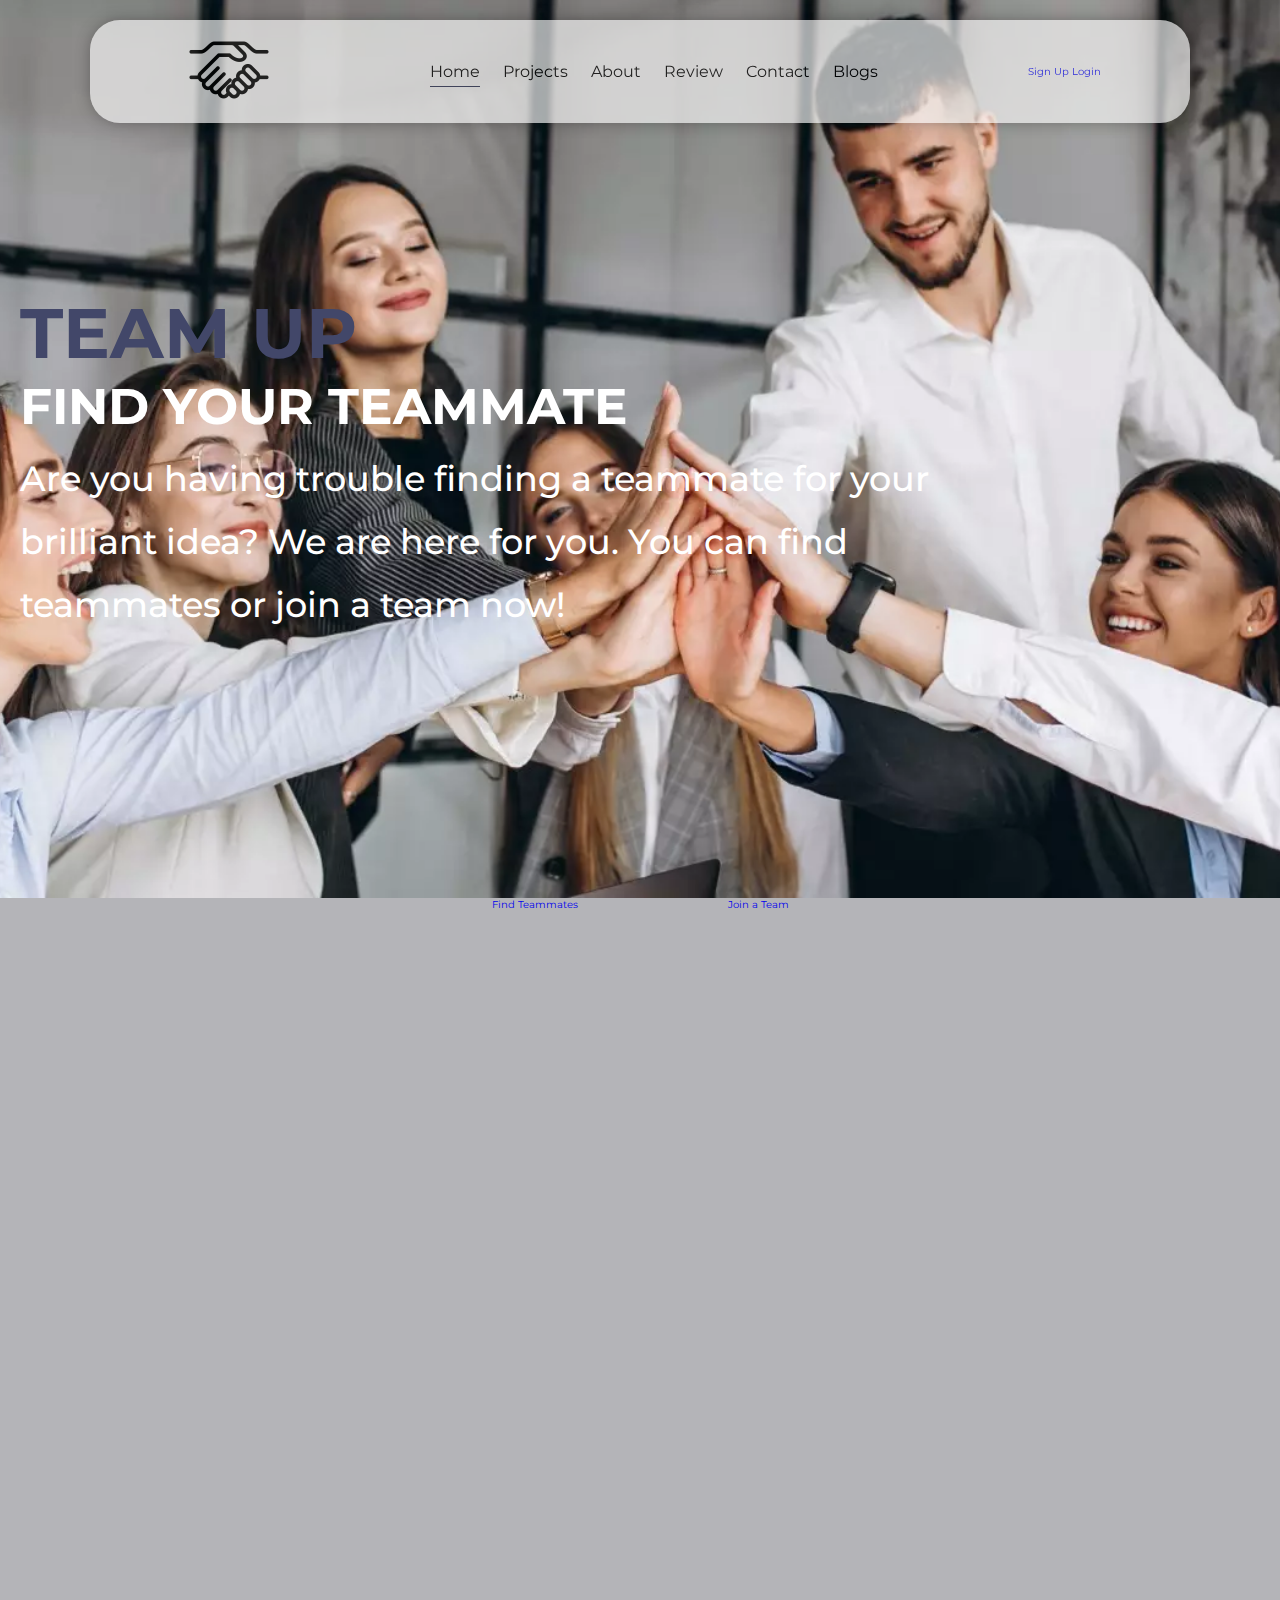
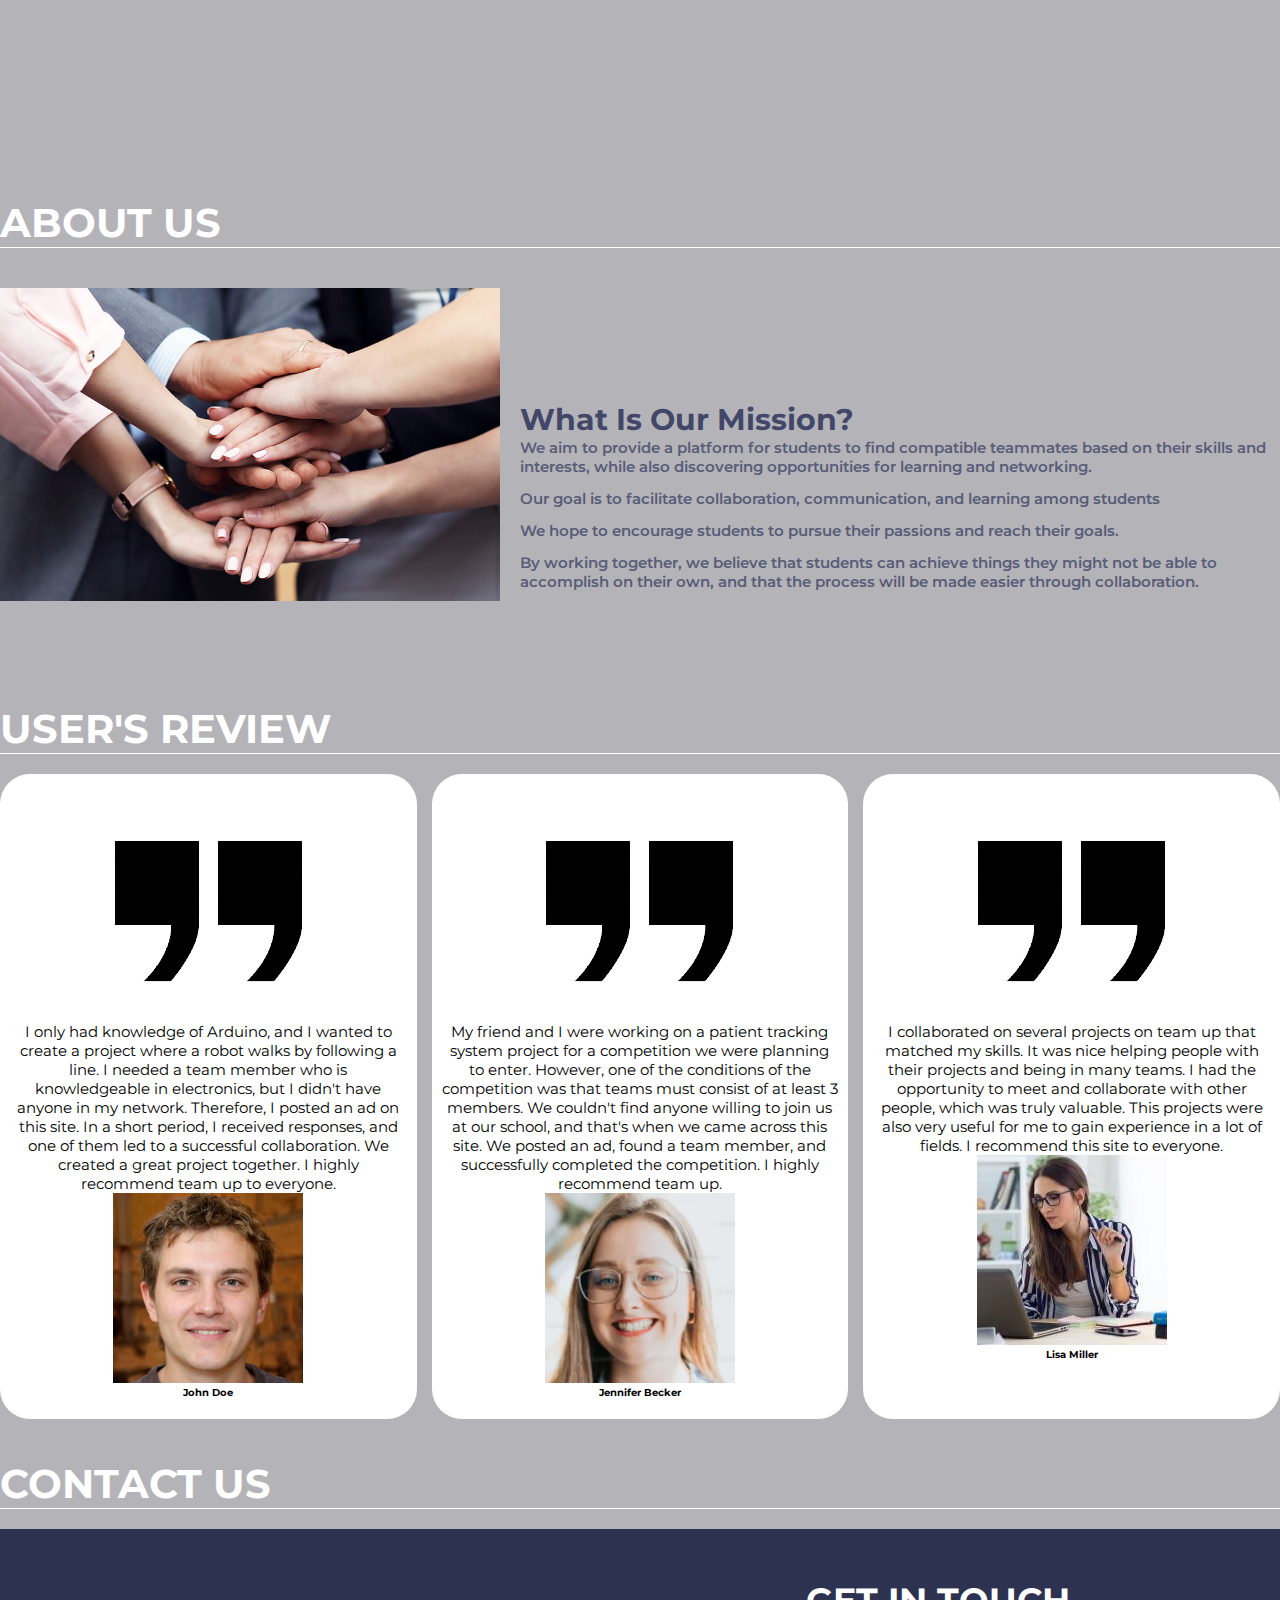
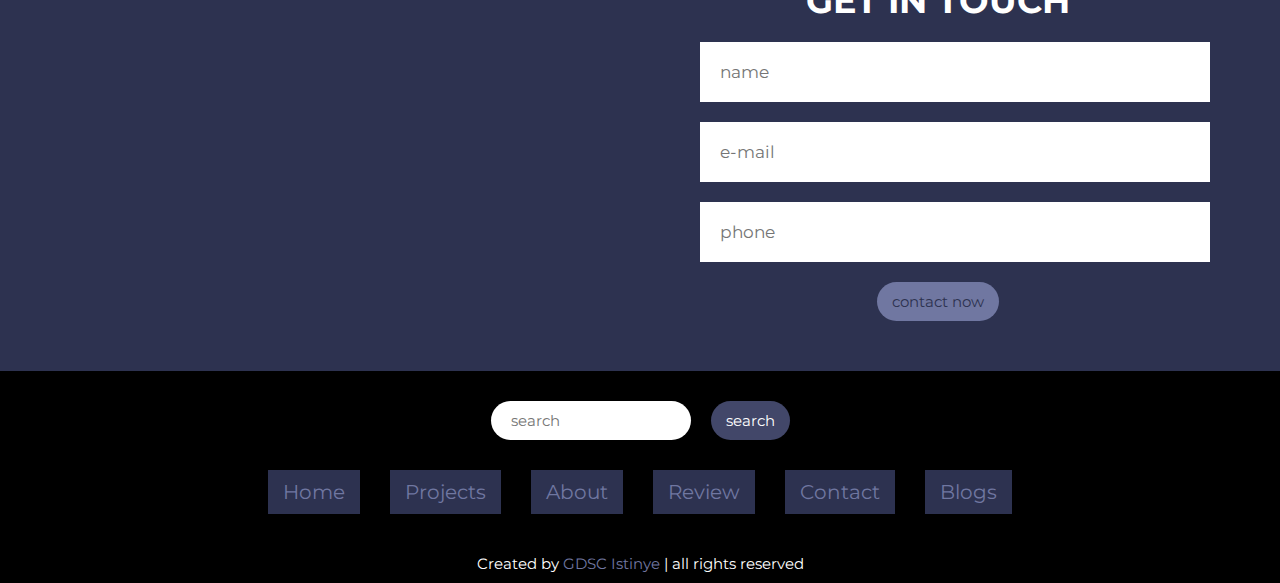
<file: index.html>
<!DOCTYPE html>
<html lang="en">

<head>
    <meta charset="UTF-8">
    <meta name="viewport" content="width=device-width, initial-scale=1.0">
    <title>Team Up</title>
    <link rel="stylesheet" href="https://cdnjs.cloudflare.com/ajax/libs/font-awesome/6.5.1/css/all.min.css"
        integrity="sha512-DTOQO9RWCH3ppGqcWaEA1BIZOC6xxalwEsw9c2QQeAIftl+Vegovlnee1c9QX4TctnWMn13TZye+giMm8e2LwA=="
        crossorigin="anonymous" referrerpolicy="no-referrer" />
    <link rel="stylesheet" href="styles.css">
</head>

<body>

    <!--header section start-->
    <header class="header">
        <a href="#">
            <img class="logo" src="images/logo.png" alt="logo" height="100px">
        </a>
        <nav class="navbar">
            <a href="#" class="active">Home</a>
            <a href="#">Projects</a>
            <a href="#">About</a>
            <a href="#">Review</a>
            <a href="#">Contact</a>
            <a href="#">Blogs</a>
        </nav>
        <div class="buttons">
            <a href="sign_up.html" class="btn">Sign Up</a>
            <a href="login.html" class="btn">Login</a>
        </div>

    </header>
    <!--header section end-->

    <!--home section start-->
    <section class="home">
        <div class="content">
            <h1>TEAM UP</h1>
            <h3>FIND YOUR TEAMMATE</h3>
            <p>Are you having trouble finding a teammate for your brilliant idea? We are here for you. You can find
                teammates or join a team now!</p>

        </div>
    </section>
    <!--home section end-->


    <!--projects section start-->
    <section class="projects">
        <div class="buttons">
            <a href="find_teammate.html" class="btn">Find Teammates</a>
            <a href="team_list.html" class="btn">Join a Team</a>
        </div>
    </section>

    <!--project section end-->


    <!--about section start-->
    <section class="about">
        <h3 class="heading">ABOUT US</h3>
        <div class="row">
            <div class="image">
                <img src="images/about.jpg" alt="" width="500px">
            </div>
            <div class="content">

                <h2>What Is Our Mission?</h2>
                <p>We aim to provide a platform for students to find compatible teammates based on their skills and
                    interests, while also discovering opportunities for learning and networking.
                </p> <br>
                <p> Our goal is to facilitate collaboration, communication, and learning among students</p> <br>
                <p> We hope to encourage students to pursue their passions and reach their goals.
                </p> <br>
                <p>By working together, we believe that students can achieve things they might not be able to accomplish
                    on their own, and that the process will be made easier through collaboration.
                </p>
            </div>
        </div>
    </section>
    <!--about section end-->


    <!--review section start-->
    <section class="review">
        <h3 class="heading">USER'S REVIEW</h3>
        <div class="box_container">
            <div class="box">
                <img src="images/quote.png" alt="">
                <p>I only had knowledge of Arduino, and I wanted to create a project where a robot walks by following a
                    line. I needed a team member who is knowledgeable in electronics, but I didn't have anyone in my
                    network. Therefore, I posted an ad on this site. In a short period, I received responses, and one of
                    them led to a successful collaboration. We created a great project together. I highly recommend
                    team up to everyone.</p>
                <img src="images/avatar-1.png" alt="user">
                <h4>John Doe</h4>
                <div class="stars">
                    <i class="fas fa-star"></i>
                    <i class="fas fa-star"></i>
                    <i class="fas fa-star"></i>
                    <i class="fas fa-star"></i>
                    <i class="fas fa-star"></i>
                </div>
            </div>
            <div class="box">
                <img src="images/quote.png" alt="">
                <p>My friend and I were working on a patient tracking system project for a competition we were planning
                    to enter. However, one of the conditions of the competition was that teams must consist of at least
                    3 members. We couldn't find anyone willing to join us at our school, and that's when we came across
                    this site. We posted an ad, found a team member, and successfully completed the competition. I
                    highly recommend team up.</p>
                <img src="images/avatar-2.png" alt="user">
                <h4>Jennifer Becker</h4>
                <div class="stars">
                    <i class="fas fa-star"></i>
                    <i class="fas fa-star"></i>
                    <i class="fas fa-star"></i>
                    <i class="fas fa-star"></i>
                    <i class="fas fa-star"></i>
                </div>
            </div>
            <div class="box">
                <img src="images/quote.png" alt="">
                <p>I collaborated on several projects on team up that matched my skills. It was nice helping people with
                    their projects and being in many teams. I had the opportunity
                    to meet and collaborate with other people, which was truly valuable. This projects were also very
                    useful for me to gain experience in a lot of fields. I recommend this site to
                    everyone.</p>
                <img src="images/avatar-3.png" alt="user">
                <h4>Lisa Miller</h4>
                <div class="stars">
                    <i class="fas fa-star"></i>
                    <i class="fas fa-star"></i>
                    <i class="fas fa-star"></i>
                    <i class="fas fa-star"></i>
                    <i class="fas fa-star"></i>
                </div>
            </div>
        </div>

    </section>
    <!--review section end-->


    <!--contact section start-->
    <section class="contact">
        <h3 class="heading">CONTACT US</h3>
        <div class="row">
            <iframe class="map"
                src="https://www.google.com/maps/embed?pb=!1m14!1m8!1m3!1d12025.358962124223!2d28.9858336!3d41.1052707!3m2!1i1024!2i768!4f13.1!3m3!1m2!1s0x14cab42880b64df7%3A0xd80adff1f993b15b!2s%C4%B0stinye%20%C3%9Cniversitesi%20Vadi%20H%20Yerle%C5%9Fkesi!5e0!3m2!1str!2str!4v1707145307219!5m2!1str!2str"
                loading="lazy" referrerpolicy="no-referrer-when-downgrade"></iframe>
            <form action="">
                <h3>GET IN TOUCH</h3>
                <div class="inputBox">
                    <i class="fas fa-user"></i>
                    <input type="text" placeholder="name" name="" id="">
                </div>
                <div class="inputBox">
                    <i class="fas fa-envelope"></i>
                    <input type="email" placeholder="e-mail" name="" id="">
                </div>
                <div class="inputBox">
                    <i class="fas fa-phone"></i>
                    <input type="number" placeholder="phone" name="" id="">
                </div>
                <input type="submit" class="btn" value="contact now">
            </form>

        </div>

    </section>
    <!--contact section end-->


    <!--footer section start-->
    <section class="footer">
        <div class="search">
            <input type="text" class="search-input"
            placeholder="search">
            <button class="btn">search</button>
        </div>
        <div class="links">
            <a href="#">Home</a>
            <a href="#">Projects</a>
            <a href="#">About</a>
            <a href="#">Review</a>
            <a href="#">Contact</a>
            <a href="#">Blogs</a>
        </div>
        <div class="credit">
            Created by <span>GDSC Istinye</span> | all rights reserved
        </div>

    </section>
    <!--footer section end-->

</body>

</html>
</file>
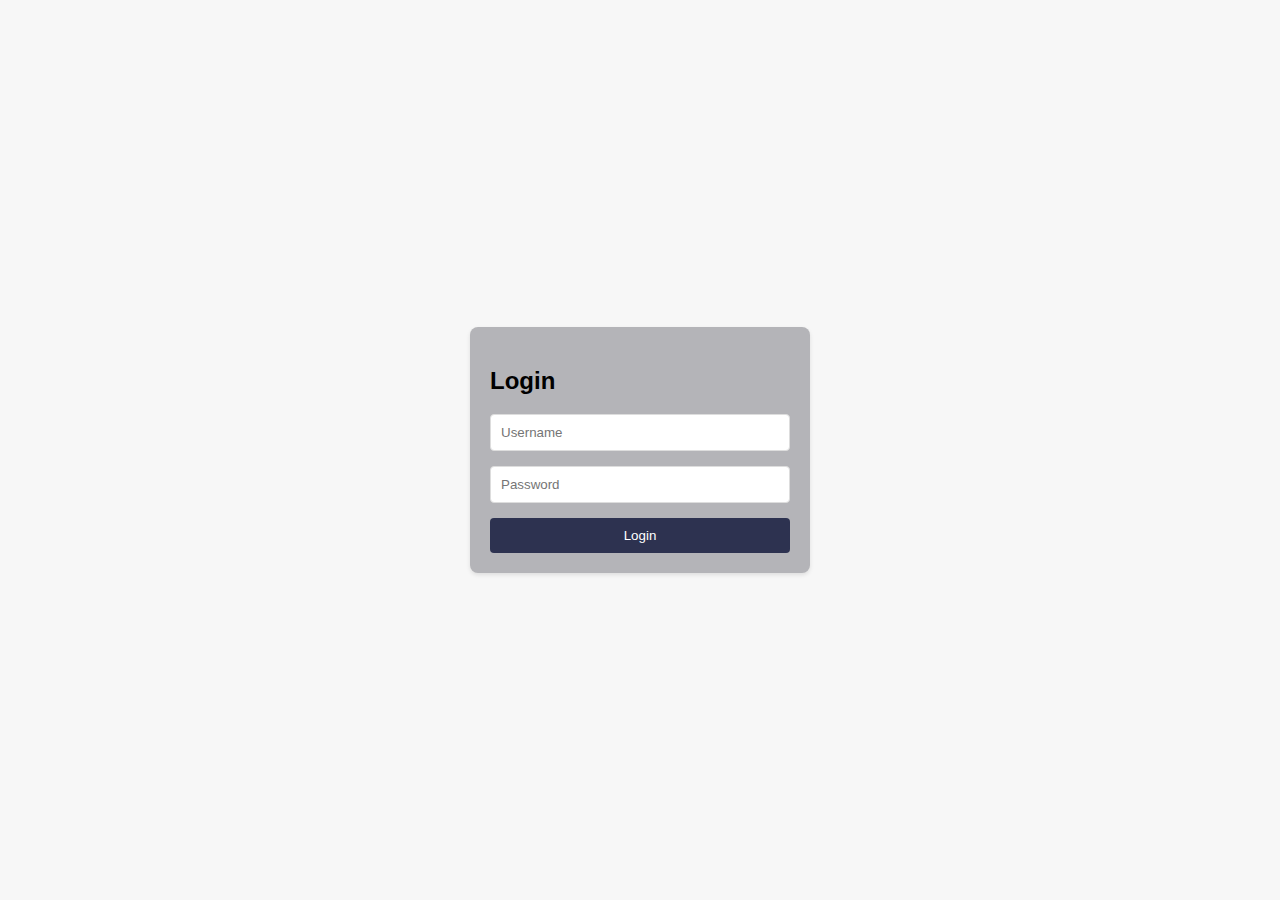
<file: login.html>
<!DOCTYPE html>
<html lang="en">
<head>
<meta charset="UTF-8">
<meta name="viewport" content="width=device-width, initial-scale=1.0">
<title>Login Screen</title>
<style>
    body {
        font-family: 'Arial', sans-serif;
        background-color: #f7f7f7;
        display: flex;
        justify-content: center;
        align-items: center;
        height: 100vh;
        margin: 0;
    }
    .login-form {
        background: #B4B4B8;
        padding: 20px;
        border-radius: 8px;
        box-shadow: 0 2px 4px rgba(0, 0, 0, 0.1);
        width: 300px;
    }
    .form-control {
        width: 100%;
        padding: 10px;
        margin-bottom: 15px;
        border: 1px solid #ddd;
        border-radius: 4px;
        box-sizing: border-box; /* To include padding in the input width */
    }
    .form-control:focus {
        outline: none;
        border-color: #2D3250;
    }
    .form-submit {
        width: 100%;
        padding: 10px;
        border: none;
        border-radius: 4px;
        color: #fff;
        background-color: #2D3250;
        cursor: pointer;
    }
    .form-submit:hover {
        background-color: #2D3250;
    }
</style>
</head>
<body>

<div class="login-form">
    <h2>Login</h2>
    <form action="/submit-your-login-form" method="post">
        <input type="text" class="form-control" id="username" name="username" placeholder="Username" required>
        <input type="password" class="form-control" id="password" name="password" placeholder="Password" required>
        <button type="submit" class="form-submit">Login</button>
    </form>
</div>

</body>
</html>
</file>
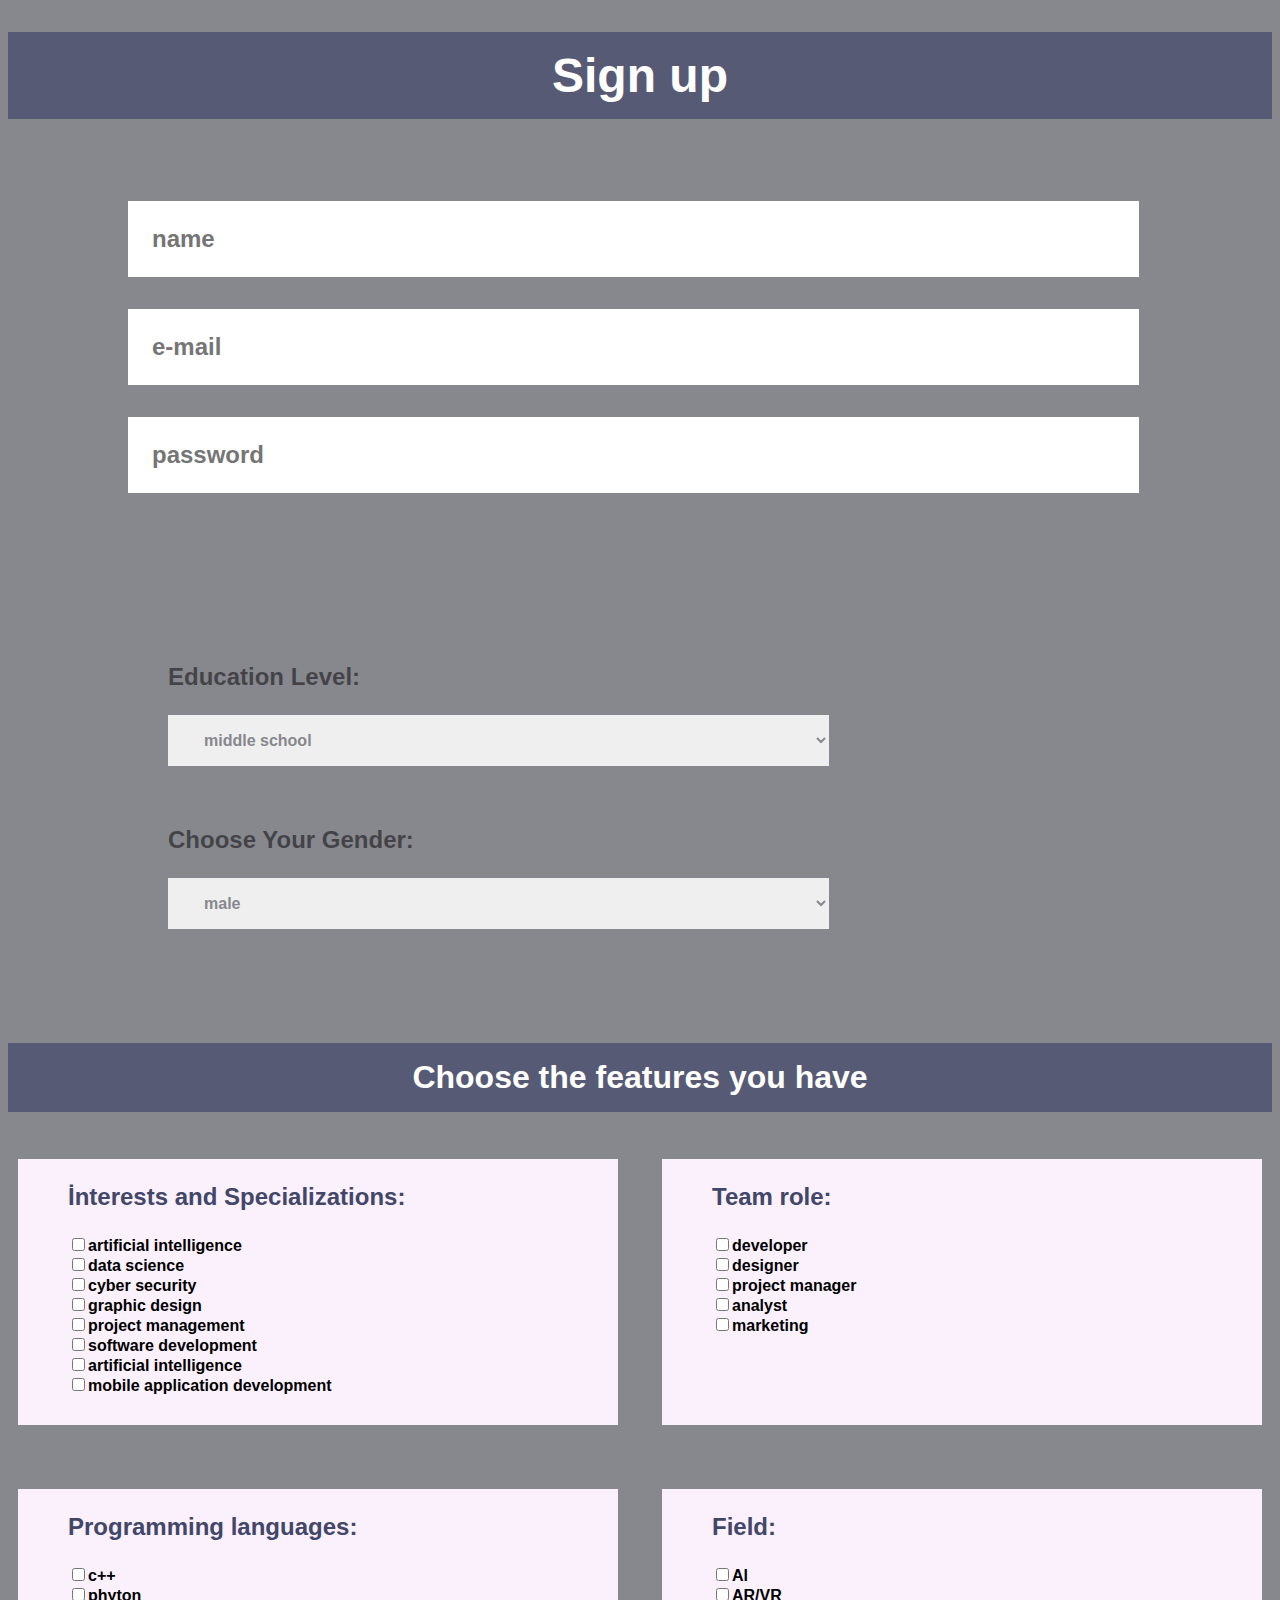
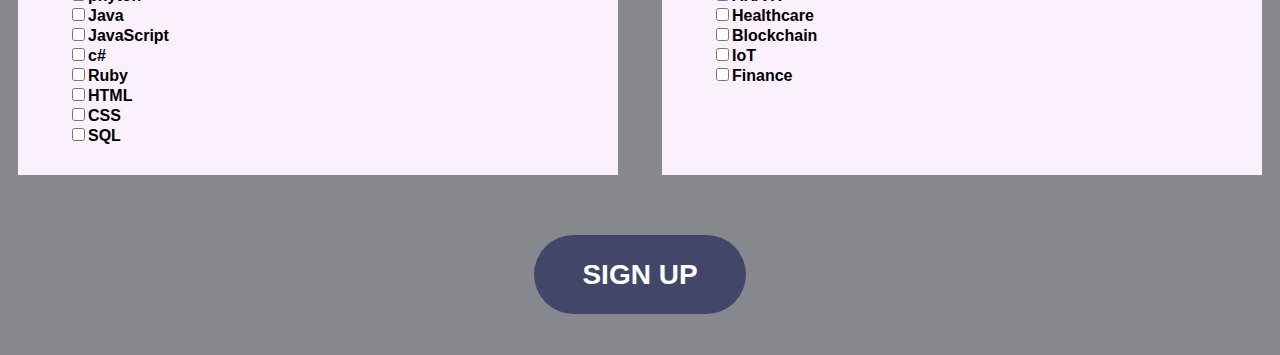
<file: sign_up.html>
<!DOCTYPE html>
<html lang="en">

<head>
    <meta charset="UTF-8">
    <meta name="viewport" content="width=device-width, initial-scale=1.0">
    <title>Team Up</title>
    <link rel="stylesheet" href="https://cdnjs.cloudflare.com/ajax/libs/font-awesome/6.5.1/css/all.min.css"
        integrity="sha512-DTOQO9RWCH3ppGqcWaEA1BIZOC6xxalwEsw9c2QQeAIftl+Vegovlnee1c9QX4TctnWMn13TZye+giMm8e2LwA=="
        crossorigin="anonymous" referrerpolicy="no-referrer" />
    <style>
        * {
            font-family: 'Montserrat', sans-serif;
            box-sizing: border-box;
            outline: none;
            border: none;
            text-decoration: none;
            text-transform: none;
            transition: 0.2s ease;
            font-weight: 550;
            font-size: 1rem;
        }

        body {
            font-family: Verdana, monospace, sans-serif;
            font-size: 12px;
            font-weight: bold;
            text-align: justify;
            min-height: 800px;
            background-color: #87878e;
        }



        h1 {
            font-size: 3rem;
            font-weight: 700;
            text-align: center;
            background-color: rgb(66, 71, 105, 0.7);
            color: white;
            padding: 1rem;
        }

        .inputs {
            display: inline;
            flex-wrap: wrap;
            gap: 1rem;
            padding: 2rem 10rem;
        }


        .inputs form {
            flex: 1 1 45rem;
            padding: 3rem 1rem;
            text-align: center;
            width: 100%;
            object-fit: cover;
        }


        .inputs .inputBox {
            display: flex;
            align-items: center;
            margin: 2rem 0;
        }

        .inputs .inputBox i {
            color: white;
            font-size: 2rem;
            padding-left: 2rem;
            padding-right: 1.5rem;
            margin-right: 1rem;
            margin-left: 3rem;
        }

        .inputs .inputBox input {
            width: 80%;
            padding: 1.5rem;
            font-size: 1.5rem;
            background-color: none;
            margin-right: 5rem;
        }



        .selections {
            margin-top: 5rem;
            margin-top: 5rem;
            margin-bottom: 5rem;
            padding: 1rem 10rem;
            display: grid;
        }

        .selections h3 {
            font-size: 1.5rem;
            width: 50%;
            color: rgb(0, 0, 0, 0.5);
        }

        .selections select {
            font-size: 1rem;
            padding: 1rem 2rem;
            color: #87878e;
            width: 70%;
        }

        h2 {
            font-size: 2rem;
            font-weight: 600;
            background-color: rgb(66, 71, 105, 0.7);
            color: white;
            padding: 1rem;
            text-align: center;
        }

        .box-container {
            display: grid;
            grid-template-columns: repeat(auto-fit, minmax(30rem, 1fr));
            gap: 1.5rem;
        }

        .box {
            padding-left: 50px;
            padding-bottom: 30px;
            background-color: #FAF1FC;
            margin: 20px 10px;
        }

        .box h3 {
            font-size: 1.5rem;
            font-weight: 800;
            color: #424769;
        }

        .btn {
            font-size: 1.75rem;
            background-color: #424769;
            padding: 1.5rem 3rem;
            border-radius: 2.5rem;
            color: white;
            cursor: pointer;
            align-items: center;
            margin-top: 10rem;
            margin-bottom: 10rem;
            text-decoration: none;
        }

        .button {
            text-align: center;
            margin-bottom: 4rem;
            margin-top: 4rem;
            align-self: center;
        }
    </style>
</head>

<body>
    <div class="signup-form">
        <form action="index.html">
            <h1>Sign up</h1>

            <div class="inputs">
                <div class="inputBox">
                    <i class="fas fa-user"></i>
                    <input type="text" placeholder="name" name="" id="">
                </div>
                <div class="inputBox">
                    <i class="fas fa-envelope"></i>
                    <input type="email" placeholder="e-mail" name="" id="">
                </div>
                <div class="inputBox">
                    <i class="fa-solid fa-lock"></i>
                    <input type="password" placeholder="password" name="" id="">
                </div>
            </div>

            <div class="selections">
                <h3>Education Level:</h3>
                <select>
                    <option value="middle school">middle school</option>
                    <option value="high school">high school</option>
                    <option value="universty">university</option>

                </select><br><br>

                <h3>Choose Your Gender:</h3>
                <select>
                    <option value="male">male</option>
                    <option value="female">female</option>

                </select><br>
            </div>

            <h2>Choose the features you have</h2>

            <div class="box-container">
                <div class="box">
                    <div class="interests">
                        <h3>İnterests and Specializations: <br></h3>
                        <input type="checkbox">artificial intelligence<br>
                        <input type="checkbox">data science<br>
                        <input type="checkbox">cyber security<br>
                        <input type="checkbox">graphic design<br>
                        <input type="checkbox">project management<br>
                        <input type="checkbox">software development<br>
                        <input type="checkbox">artificial intelligence<br>
                        <input type="checkbox">mobile application development<br>
                    </div>
                </div>

                <div class="box">
                    <div class="team-role">
                        <h3>Team role: <br></h3>
                        <input type="checkbox">developer<br>
                        <input type="checkbox">designer<br>
                        <input type="checkbox">project manager<br>
                        <input type="checkbox">analyst<br>
                        <input type="checkbox">marketing<br>
                    </div>
                </div>

                <div class="box">
                    <div class="programming-languages">
                        <h3>Programming languages: <br></h3>
                        <input type="checkbox">c++<br>
                        <input type="checkbox">phyton<br>
                        <input type="checkbox">Java<br>
                        <input type="checkbox">JavaScript<br>
                        <input type="checkbox">c#<br>
                        <input type="checkbox">Ruby<br>
                        <input type="checkbox">HTML<br>
                        <input type="checkbox">CSS<br>
                        <input type="checkbox">SQL<br>
                    </div>
                </div>



                <div class="box">
                    <div class="field">
                        <h3>Field: <br></h3>
                        <input type="checkbox">Al<br>
                        <input type="checkbox">AR/VR<br>
                        <input type="checkbox">Healthcare<br>
                        <input type="checkbox">Blockchain<br>
                        <input type="checkbox">IoT<br>
                        <input type="checkbox">Finance<br>
                    </div>
                </div>
            </div>


            <div class="button">
                <a href="index.html" class="btn">SIGN UP</a>
            </div>
</file>
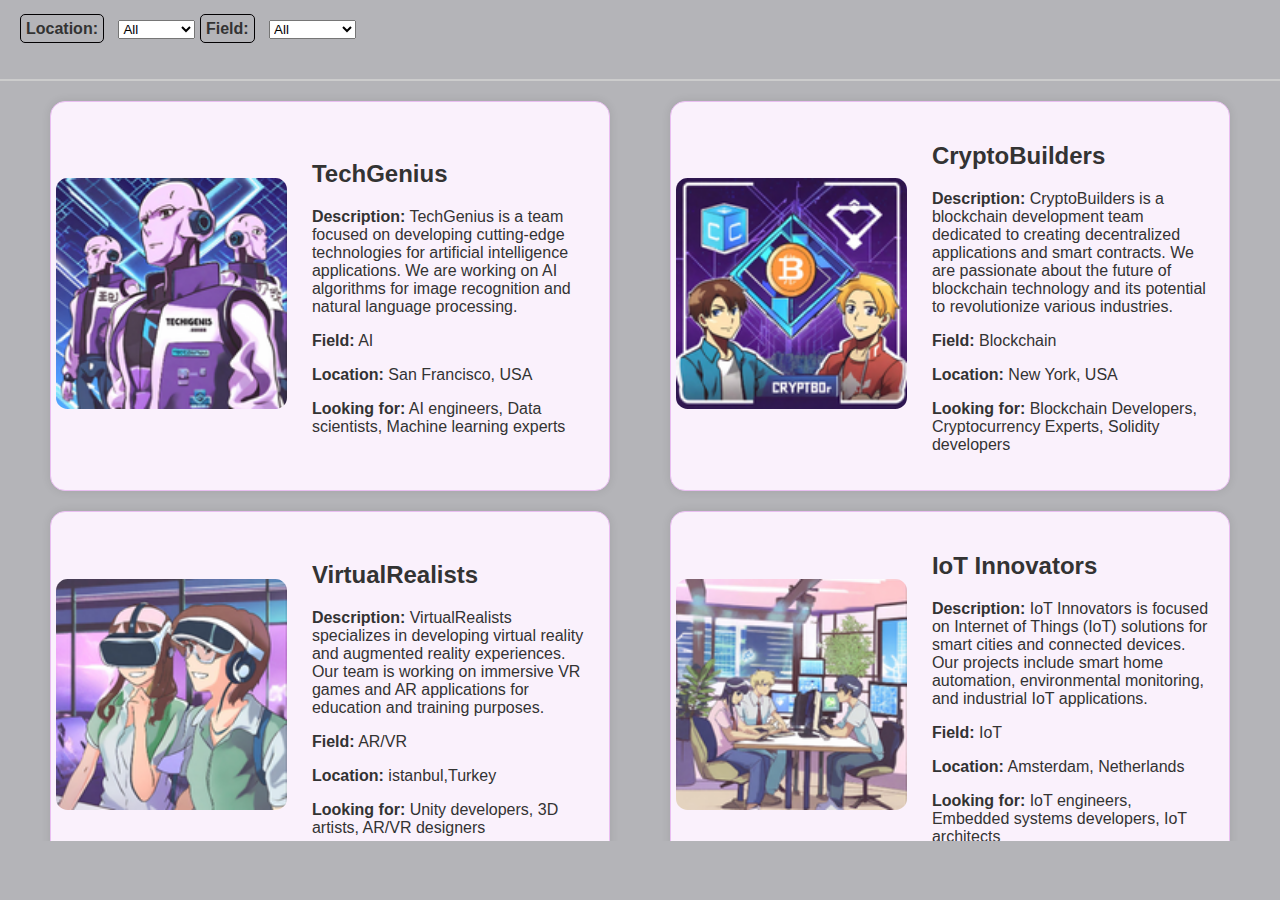
<file: team_list.html>
<!DOCTYPE html>
<html lang="en">

<head>
    <meta charset="UTF-8">
    <meta name="viewport" content="width=device-width, initial-scale=1.0">
    <title>Team List</title>
    <style>
        body {
            font-family: Arial, sans-serif;
            margin: 0;
            padding: 0;
            background-color: #B4B4B8;
            color: #333;
        }

        .filter-section {
            text-align:left;
            background-color: #B4B4B8;
            padding: 20px;
            border-bottom: 2px solid #ccc;
        }

        .filter-section label {
            text-size-adjust: px;
            border: 1px solid #020002;
            border-radius: 5px;
            margin-right: 10px;
            padding: 5px;
        }

        .team-section {
            display: flex;
            flex-wrap: wrap;
            justify-content: space-around;
            padding: 20px;
            max-height: 80vh;
            overflow-y: auto;
        }

        .team-box {
            width: 45%;
            margin-bottom: 20px;
            border: 1px solid #E9BEF1;
            border-radius: 15px;
            background-color: #FAF1FC;
            overflow: hidden;
            box-shadow: 0px 0px 10px 0px rgba(0, 0, 0, 0.1);
            display: flex;
            align-items: center;
        }

        .team-image {
            width: 50%;
            padding: 5px;
        }

        .team-image img {
            width: 100%;
            border-radius: 5%;
        }

        .team-description {
            width: 60%;
            padding: 20px;
        }

        .team-tags {
            padding: 20px;
            background-color: #f2f2f2;
            border-top: 1px solid #ccc;
        }

        .filter {
            margin-bottom: 20px;
        }
    </style>
</head>

<body>
    <div class="filter-section">
        <div class="filter">
            <label for="location"><strong>Location:</strong></label>
            <select name="location" id="location">
                <option value="">All</option>
                <option value="USA">USA</option>
                <option value="Canada">Canada</option>
                <option value="Turkey">Turkey</option>
                <option value="Germany">Germany</option>
            </select>

            <label for="field"><strong>Field:</strong></label>
            <select name="field" id="field">
                <option value="">All</option>
                <option value="AI">AI</option>
                <option value="Blockchain">Blockchain</option>
                <option value="AR/VR">AR/VR</option>
                <option value="IoT">IoT</option>
                <option value="Healthcare">Healthcare</option>
                <option value="Finance">Finance</option>
                <option value="Education">Education</option>
            </select>
        </div>
    </div>

    <div class="team-section">

        <!-- Team 1 -->
        <div class="team-box" data-location="USA" data-field="AI">
            <div class="team-image">
                <img src="team_images/1.png" alt="Team 1">
            </div>
            <div class="team-description">
                <h2>TechGenius</h2>
                <p><strong>Description:</strong> TechGenius is a team focused on developing cutting-edge technologies for artificial intelligence applications. We are working on AI algorithms for image recognition and natural language processing.</p>
                <p><strong>Field:</strong> AI</p>
                <p><strong>Location:</strong> San Francisco, USA</p>
                <p><strong>Looking for:</strong>  AI engineers, Data scientists, Machine learning experts</p>
            </div>
        </div>

        <!-- Team 2 -->
        <div class="team-box" data-location="USA" data-field="Blockchain">
            <div class="team-image">
                <img src="team_images/crypto.png" alt="CryptoBuilders">
            </div>
            <div class="team-description">
                <h2>CryptoBuilders</h2>
                <p><strong>Description:</strong> CryptoBuilders is a blockchain development team dedicated to creating decentralized applications and smart contracts. We are passionate about the future of blockchain technology and its potential to revolutionize various industries.</p>
                <p><strong>Field:</strong> Blockchain</p>
                <p><strong>Location:</strong> New York, USA</p>
                <p><strong>Looking for:</strong> Blockchain Developers, Cryptocurrency Experts, Solidity developers</p>
            </div>
        
        </div>

        <!-- Team3-->
        <div class="team-box" data-location="Turkey" data-field="AR/VR">
            <div class="team-image">
                <img src="team_images/AR.png" alt="VirtualRealists">
            </div>
            <div class="team-description">
                <h2>VirtualRealists</h2>
                <p><strong>Description:</strong> VirtualRealists specializes in developing virtual reality and augmented reality experiences. Our team is working on immersive VR games and AR applications for education and training purposes.</p>
                <p><strong>Field:</strong> AR/VR</p>
                <p><strong>Location:</strong> istanbul,Turkey</p>
                <p><strong>Looking for:</strong> Unity developers, 3D artists, AR/VR designers</p>
            </div>
            
        </div>

        <!-- Team 4-->
        <div class="team-box" data-location="Netherlands" data-field="IoT">
            <div class="team-image">
                <img src="team_images/iot.png" alt="IoT Innovators">
            </div>
            <div class="team-description">
                <h2>IoT Innovators</h2>
                <p><strong>Description:</strong> IoT Innovators is focused on Internet of Things (IoT) solutions for smart cities and connected devices. Our projects include smart home automation, environmental monitoring, and industrial IoT applications.</p>
                <p><strong>Field:</strong> IoT</p>
                <p><strong>Location:</strong> Amsterdam, Netherlands</p>
                <p><strong>Looking for:</strong> IoT engineers, Embedded systems developers, IoT architects</p>
            </div>
        
        </div>

        <!-- Team 5 -->
        <div class="team-box" data-location="USA" data-field="Healthcare">
            <div class="team-image">
                <img src="team_images/healt.png" alt=" HealthTech Hub">
            </div>
            <div class="team-description">
                <h2> HealthTech Hub</h2>
                <p><strong>Description:</strong> HealthTech Hub is dedicated to developing innovative healthcare technologies to improve patient care and medical services. Our projects range from telemedicine platforms to wearable health devices.</p>
                <p><strong>Field:</strong> Healthcare</p>
                <p><strong>Location:</strong> Boston, USA</p>
                <p><strong>Looking for:</strong>   Healthcare IT specialists, Medical device engineers, Bioinformatics experts</p>
            </div>
            
        </div>

        <!-- Team 6 -->
        <div class="team-box" data-location="USA" data-field="Finance">
            <div class="team-image">
                <img src="team_images/finance.png" alt="FinTech Wizards">
            </div>
            <div class="team-description">
                <h2>FinTech Wizards</h2>
                <p><strong>Description:</strong> FinTech Wizards is a team focusing on financial technology solutions, including payment systems, peer-to-peer lending platforms, and robo-advisors. We aim to disrupt the finance industry with innovative fintech products.</p>
                <p><strong>Field:</strong> Finance</p>
                <p><strong>Location:</strong>  New York City, USA</p>
                <p><strong>Looking for:</strong>  FinTech developers, Financial analysts, Blockchain specialists</p>
            </div>

        </div>

        <!-- Team 7-->
        <div class="team-box" data-location="Germany" data-field="Education">
            <div class="team-image">
                <img src="team_images/edu.png" alt="EduInnovate">
            </div>
            <div class="team-description">
                <h2>Eduinnovate</h2>
                <p><strong>Description:</strong> EduInnovate is committed to revolutionizing education through technology. Our projects include e-learning platforms, educational games, and personalized learning tools.</p>
                <p><strong>Field:</strong> Education</p>
                <p><strong>Location:</strong> Berlin, Germany</p>
                <p><strong>Looking for:</strong> EdTech developers, Instructional designers, Learning experience designers</p>
            </div>
            
        </div>

        <!-- Team 8-->
        <div class="team-box" data-location="Canada" data-field="Social Impact">
            <div class="team-image">
                <img src="team_images/social.png" alt="SocialImpact Innovators">
            </div>
            <div class="team-description">
                <h2>Socialimpact Innovators</h2>
                <p><strong>Description:</strong>SocialImpact Innovators is dedicated to using technology for positive social change. Our projects focus on addressing social issues such as poverty, inequality, and access to education through innovative tech solutions.</p>
                <p><strong>Field:</strong> Social Impact</p>
                <p><strong>Location:</strong>  Toronto, Canada</p>
                <p><strong>Looking for:</strong> Social entrepreneurs, Non-profit leaders, Community organizers</p>
            </div>
           
        </div>
        
        <!-- Diğer takımlar buraya eklenebilir -->
    </div>

    <script>
        // Filtreleme işlevi
        document.addEventListener('DOMContentLoaded', function() {
            const locationFilter = document.getElementById('location');
            const fieldFilter = document.getElementById('field');
            const teamBoxes = document.querySelectorAll('.team-box');

            locationFilter.addEventListener('change', filterTeams);
            fieldFilter.addEventListener('change', filterTeams);

            function filterTeams() {
                const selectedLocation = locationFilter.value;
                const selectedField = fieldFilter.value;

                teamBoxes.forEach(function(box) {
                    const location = box.getAttribute('data-location');
                    const field = box.getAttribute('data-field');

                    if ((selectedLocation === '' || location === selectedLocation) &&
                        (selectedField === '' || field === selectedField)) {
                        box.style.display = 'flex';
                    } else {
                        box.style.display = 'none';
                    }
                });
            }
        });
    </script>
</body>
</html>
</file>
<file: styles.css>
@import url('https://fonts.googleapis.com/css2?family=Montserrat:wght@100;200;300;400;600;800&display=swap');


:root {
    --main-color: #B4B4B8;
    --black-color: #12121212;
    --border: 0.1rem solid rgb(248, 250, 229, 0.4);
    --second-color: #2D3250;
    --third-color: #424769;
    --fifth-color: #7077A1;

}

* {
    font-family: 'Montserrat', sans-serif;
    margin: 0;
    padding: 0;
    box-sizing: border-box;
    outline: none;
    border: none;
    text-decoration: none;
    text-transform: none;
    transition: 0.2s ease;
}

/*base html codes*/
html {
    font-size: 62.5%;
    overflow-x: hidden;
    scroll-behavior: smooth;
    scroll-padding-top: 9rem;
    background-color: var(--main-color);
}

html::-webkit-scrollbar {
    width: 0.8rem;
    background-color: white;
}

html::-webkit-scrollbar-thumb {
    width: 0.8rem;
    border-radius: 3rem;
    background-color: black;
}

.heading{
    font-size: 4rem;
    color: white;
    border-bottom: 1px solid white;
    margin-bottom: 2rem;
}



/*! header start*/
.header.logo {
    height: 40px;
}

.header {
    background-color: rgb(245, 245, 245, 0.9);
    opacity: 0.75;
    display: flex;
    align-items: center;
    justify-content: space-between;
    padding: 0 7%;
    margin: 2rem 7%;
    border-radius: 3rem;
    box-shadow: 0px 0px 17px -2px rgb(0, 0, 0, 0.5);
    position: sticky;
    top: 0;
    z-index: 1000;
}

.header .navbar a {
    margin: 0 1rem;
    font-size: 1.6rem;
    color: black;
    border-bottom: 0.1rem solid transparent;
}

.header .navbar .active,
.header .navbar a:hover {
    border-color: var(--second-color);
    padding-bottom: 0.5rem;
}

.header .buttons button {
    cursor: pointer;
    font-size: 1.75rem;
    margin-left: 1.5rem;
    background-color: var(--second-color);
    color: var(--main-color);
    border-radius: 2rem;
    padding: 0.5rem 1.5rem;
}
.header .buttons button:hover{
    background-color: var(--main-color);
    color: var(--second-color);
}

/*! header end*/

/*! home start*/
.home {
    min-height: 100dvh;
    background: url(images/hom.webp) no-repeat;
    background-size: cover;
    background-position: center;
    margin-top: -14.5rem;
    display: flex;
    align-items: center;
}

.home .content{
    max-width: 100rem;
}

.home h1{
    font-size: 7rem;
    color: var(--third-color);
    margin-top: 40px;
    margin-left: 2rem;
}

.home h3{
    font-size: 5rem;
    color: white;
    margin-left: 2rem;
}

.home p{
    font-size: 3.5rem;
    font-weight: 500;
    line-height: 1.8;
    color: white;
    padding: 1rem 0;
    margin-left: 2rem;

}


/*! home end*/


/*! projects start*/
.projects .buttons{
    min-height: 100dvh;
    display: flex;
    justify-content: center;
    gap: 15rem;
}

.projects .buttons button{
    font-size: 3rem;
    background-color: var(--third-color);
    padding: 2rem 3.75rem;
    border-radius: 3.5rem;
    color: white;
    cursor: pointer;
    align-items: center;
    margin-top: 30rem;
    margin-bottom: 30rem;
}

.projects .buttons button:hover{
    background-color: #98a0ce;
    color: var(--third-color);
}
/*! projects end*/


/*! about start*/

.about h2{
    color: var(--third-color);
    font-size: 3rem;
}
.about p{
    color: var(--third-color);
    font-size: 1.5rem;
    font-weight: 600;
    opacity: 0.8;
}

.about .row{
    display: flex;
    align-items: center;
  }

.about .row .image {
    max-width: 100%;
    margin-right: 20px;
    margin-top: 2rem;
    margin-bottom: 10rem;
  }
  .about .row .content{
    margin-top: 2rem;
}

/*! about end*/


/*! review start*/

.review .box_container{
    display: grid;
    grid-template-columns: repeat(auto-fit, minmax(30rem, 1fr));
    gap: 1.5rem;
}

.review .box_container .box{
    background-color: white;
    border: var(--second-color);
    border-radius: 3rem;
    text-align: center;
    padding: 2rem 1rem;
    margin-bottom: 4rem;
}
.review .box_container .box p{
    font-size: 1.5rem;
}

/*! review end*/


/*! contact start*/
.contact .row{
    display: flex;
    background-color: var(--second-color);
    flex-wrap: wrap;
    gap: 1rem;
    padding: 0 5rem;
}

.contact .row .map{
    flex: 1 1 45rem;
    width: 100%;
    object-fit: cover;
    padding: 5rem 2rem;
}

.contact .row form{
    flex: 1 1 45rem;
    padding: 5rem 2rem;
    text-align: center;
    width: 100%;
    object-fit: cover;
    background-color: var(--second-color);
    color: var(--second-color);

}

.contact .row form h3{
    font-size: 3.5rem;
    color: white;
}

.contact .row form .inputBox{
    display: flex;
    align-items: center;
    margin: 2rem 0;
    border: var(--fifth-color);
    background-color: var(--second-color);
    color: var(--second-color);

}

.contact .row form .inputBox i{
    color: white;
    font-size: 2rem;
    padding-left: 2rem;
    padding-right: 1.5rem;
}

.contact .row form .inputBox input{
    width: 100%;
    padding: 2rem;
    font-size: 1.7rem;
    background-color: none;
}

.contact .row form .btn{
    background-color: var(--fifth-color);
    color: var(--second-color);
    padding: 1rem 1.5rem;
    border-radius: 2rem;
    font-size: 1.5rem;
}

.contact .row form .btn:hover{
    background-color: var(--second-color);
    color: var(--fifth-color);
}

/*! contact end*/


/*! footer start*/
.footer{
    background-color: black;
    text-align: center;
}

.footer .search{
    display: flex;
    justify-content: center;
    gap: 2rem;
}

.footer .search .search-input{
    width: 20rem;
    font-size: 1.5rem;
    background-color: white;
    padding: 1rem 2rem;
    border-radius: 2rem;
    margin: 3rem 0;
}

.footer .search .btn{
    font-size: 1.5rem;
    background-color: var(--third-color);
    color: white;
    padding: 0.5rem 1.5rem;
    border-radius: 2rem;
    margin: 3rem 0;
}

.footer .search .btn:hover{
    background-color: white;
    color: var(--third-color);
}

.footer .links{
    display: flex;
    justify-content: center;
    gap: 3rem;
}
 .footer .links a{
    font-size: 2rem;
    color: var(--fifth-color);
    background-color: var(--second-color);
    padding: 1rem 1.5rem;
    margin-bottom: 3rem;
 }

 .footer .links a:hover{
    color: var(--second-color);
    background-color: var(--fifth-color);
 }

 .footer .credit{
    color: white;
    background-color: none;
    justify-content: center;
    font-size: 1.5rem;
    padding: 1rem;
 }

 .footer .credit span{
    color: var(--fifth-color);
 }
/*! footer end*/
</file>
